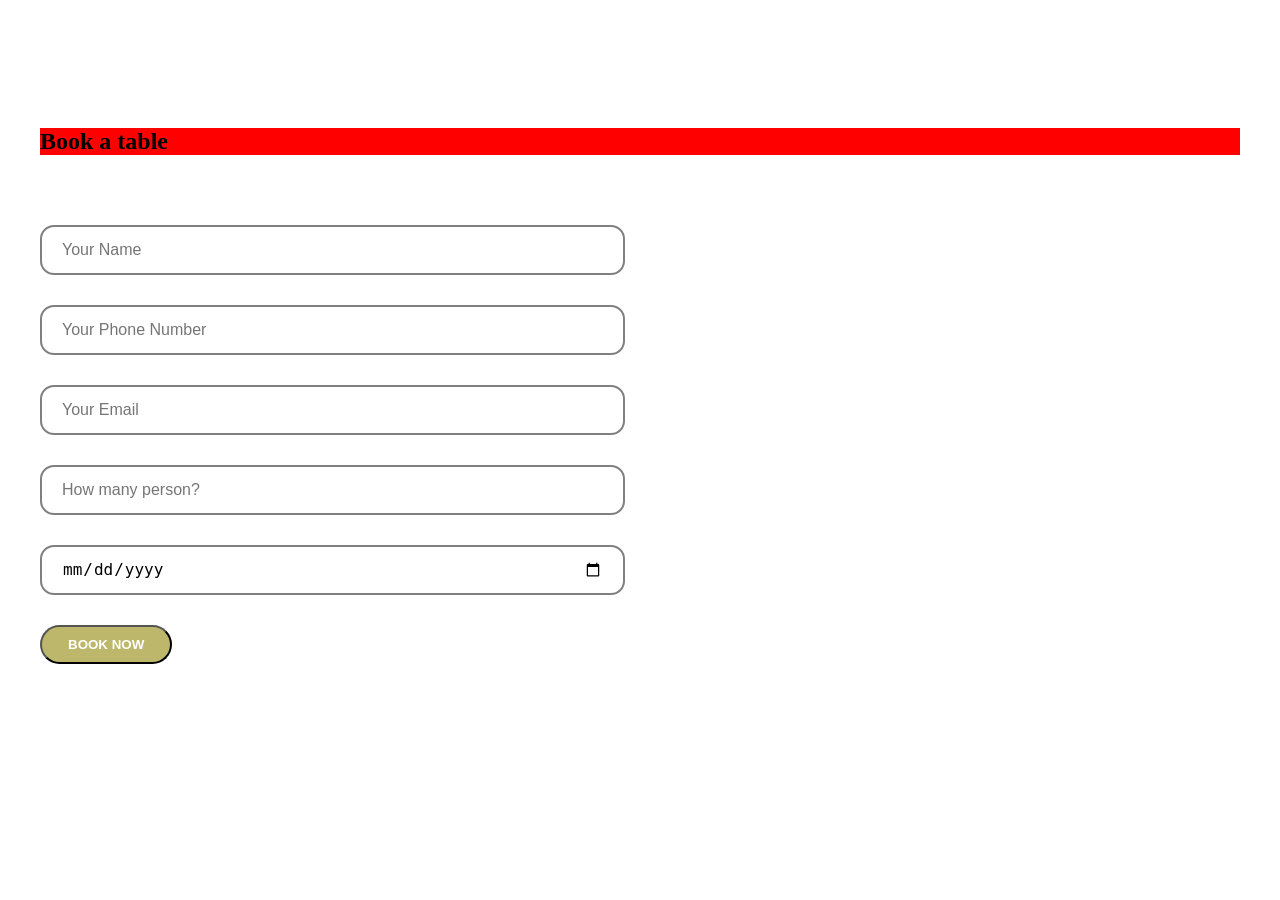
<file: contact.html>
<!doctype html>
<html lang="en">
  <head>
    <meta charset="UTF-8" />
    <meta name="viewport" content="width=device-width, initial-scale=1.0" />
    <title>Document</title>
    <link rel="stylesheet" href="contact.css" />
  </head>
  <body>
    <header></header>
    <main>
      <section class="contact">
        <div class="container contact__inner">
          <h2>Book a table</h2>
          <form class="contact__form" action="">
            <input type="text" name="customer-name" placeholder="Your Name" />
            <input
              type="tel"
              name="customer-tel"
              placeholder="Your Phone Number"
            />
            <input
              type="email"
              name="customer-email"
              placeholder="Your Email"
            />
            <input
              type="number"
              name="customer-number"
              placeholder="How many person?"
              min="1"
              max="100"
              step="1"
            />
            <input type="date" name="book-date" />
            <button type="submit" class="btn btn__primary contact__form-btn">
              BOOK NOW
            </button>
          </form>
          <div class="contact__map">
            <iframe
              src="https://www.google.com/maps/embed?pb=!1m18!1m12!1m3!1d3918.442726556137!2d106.62322047480612!3d10.85389238929962!2m3!1f0!2f0!3f0!3m2!1i1024!2i768!4f13.1!3m3!1m2!1s0x31752b6c59ba4c97%3A0x535e784068f1558b!2zVHLGsOG7nW5nIENhbyDEkeG6s25nIEZQVCBQb2x5dGVjaG5pYw!5e0!3m2!1svi!2s!4v1770435341241!5m2!1svi!2s"
              style="border: 0"
              allowfullscreen=""
              loading="lazy"
              referrerpolicy="no-referrer-when-downgrade"
            ></iframe>
          </div>
        </div>
      </section>
    </main>
    <footer></footer>
  </body>
</html>
</file>
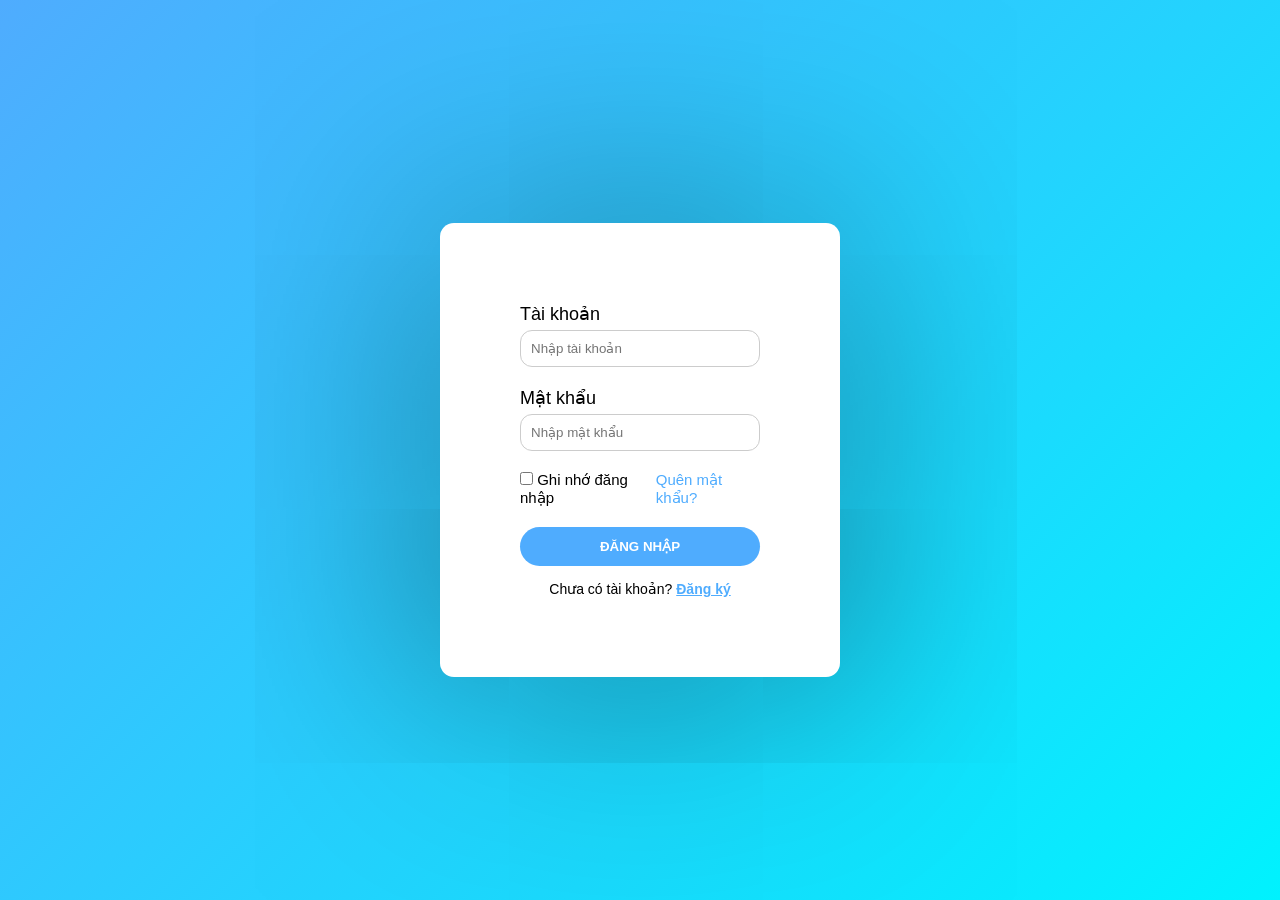
<file: login.html>
<!DOCTYPE html>
<html lang="en">
<head>
    <meta charset="UTF-8">
    <meta name="viewport" content="width=device-width, initial-scale=1.0">
    <title>Login</title>
    <link rel="stylesheet" href="login.css">
</head>
<body>
   <div class="container">
    <div class="form-box">
        <form action="">
            <div class="input-gr">
                <label>Tài khoản</label>
                <input type="account" placeholder="Nhập tài khoản">
            </div>
            <div class="input-gr">
                <label>Mật khẩu</label>
                <input type="password" placeholder="Nhập mật khẩu">
            </div>
            <div class="opt">
                <label>
                    <input type="checkbox"> Ghi nhớ đăng nhập
                </label>
                <a href="#">Quên mật khẩu?</a>
            </div>
            <button type="submit"><a href="./index.html" class="btn">ĐĂNG NHẬP</a></button>
            <p class="switch">
                Chưa có tài khoản?
                <a href="#">Đăng ký</a>
            </p>
        </form>
    </div>
   </div>
</body>
</html>
</file>
<file: contact.css>
* {
  box-sizing: border-box;
}
.container {
  max-width: 1200px;
  margin: 0 auto;
}
.contact__inner {
  display: grid;
  grid-template-columns: repeat(2, 1fr);
  padding: 100px 0;
  column-gap: 30px;
  row-gap: 50px;
}
.contact__inner > h2 {
  background-color: red;
  grid-column: 2 span;
}
.contact__form {
  display: flex;
  flex-direction: column;
  gap: 30px;
}
.contact__form > input {
  height: 50px;
  padding: 10px 20px;
  font-size: 16px;
  outline: none;
  border-radius: 14px;
  border: 2px solid gray;
}
.contact__form > input:focus {
  border-color: #ffbb33;
}
.btn {
  display: flex;
  justify-content: center;
  align-items: center;
  padding: 10px 26px;
  font-weight: 600;
  white-space: nowrap;
  border-radius: 30px;
}
.btn__primary {
  background: darkkhaki;
  color: #fff;
}
.btn__primary:hover {
  background: #ffbe33;
}
.contact__form-btn {
  align-self: flex-start;
  cursor: pointer;
  outline: none;
}
.contact__map {
  /* background-color: blue; */
  border-radius: 20px;
}
.contact__map > iframe {
  width: 100%;
  height: 80%;
  border-radius: 20px;
}
</file>
<file: login.css>
* {
    box-sizing: border-box;
    margin: 0;
    padding: 0;
    font-family: Arial, Helvetica, sans-serif;
}
body {
    height: 100vh;
    background: linear-gradient(135deg, #4facfe, #00f2fe);
    display: flex;
    justify-content: center;
    align-items: center;
}
.container {
    width: 100%;
    max-width: 400px;
}
.form-box {
    background: #fff;
    padding: 80px;
    border-radius: 14px;
    box-shadow: 0 10px 250px rgba(0, 0, 0, 0.5);
}
.form-box h2 {
    text-align: center;
    margin-bottom: 50px;
}
.input-gr {
    margin-bottom:20px;
}
.input-gr label {
    display: block;
    margin-bottom: 5px;
    font-size: 18px;
}
.input-gr input {
    width: 100%;
    padding: 10px;
    border: 1px solid #ccc;
    border-radius: 12px;
}
.opt {
    display: flex;
    justify-content: space-between;
    font-size: 15px;
    margin-bottom: 20px;
}
.opt a {
    text-decoration: none;
    color: #4facfe;
}
button {
    width: 100%;
    padding: 12px;
    background: #4facfe;
    color: white;
    font-weight: 700;
    border: none;
    border-radius: 20px;
    cursor: pointer;
}
button:hover {
    background: #3a8dde;
}
.switch {
    text-align: center;
    margin-top: 15px;
    font-size: 14px;
}
.switch a {
    color: #4facfe;
    font-weight: bold;
}
.btn {
    color: #fff;
    text-decoration: none;
}
.box-img { 
    display: flex;
    justify-content: center;
    align-items: center;
    flex-direction: column;
    width: 120px;
    padding: 20px;
    margin-left: 55px;
    margin-top: -80px;
}
</file>
